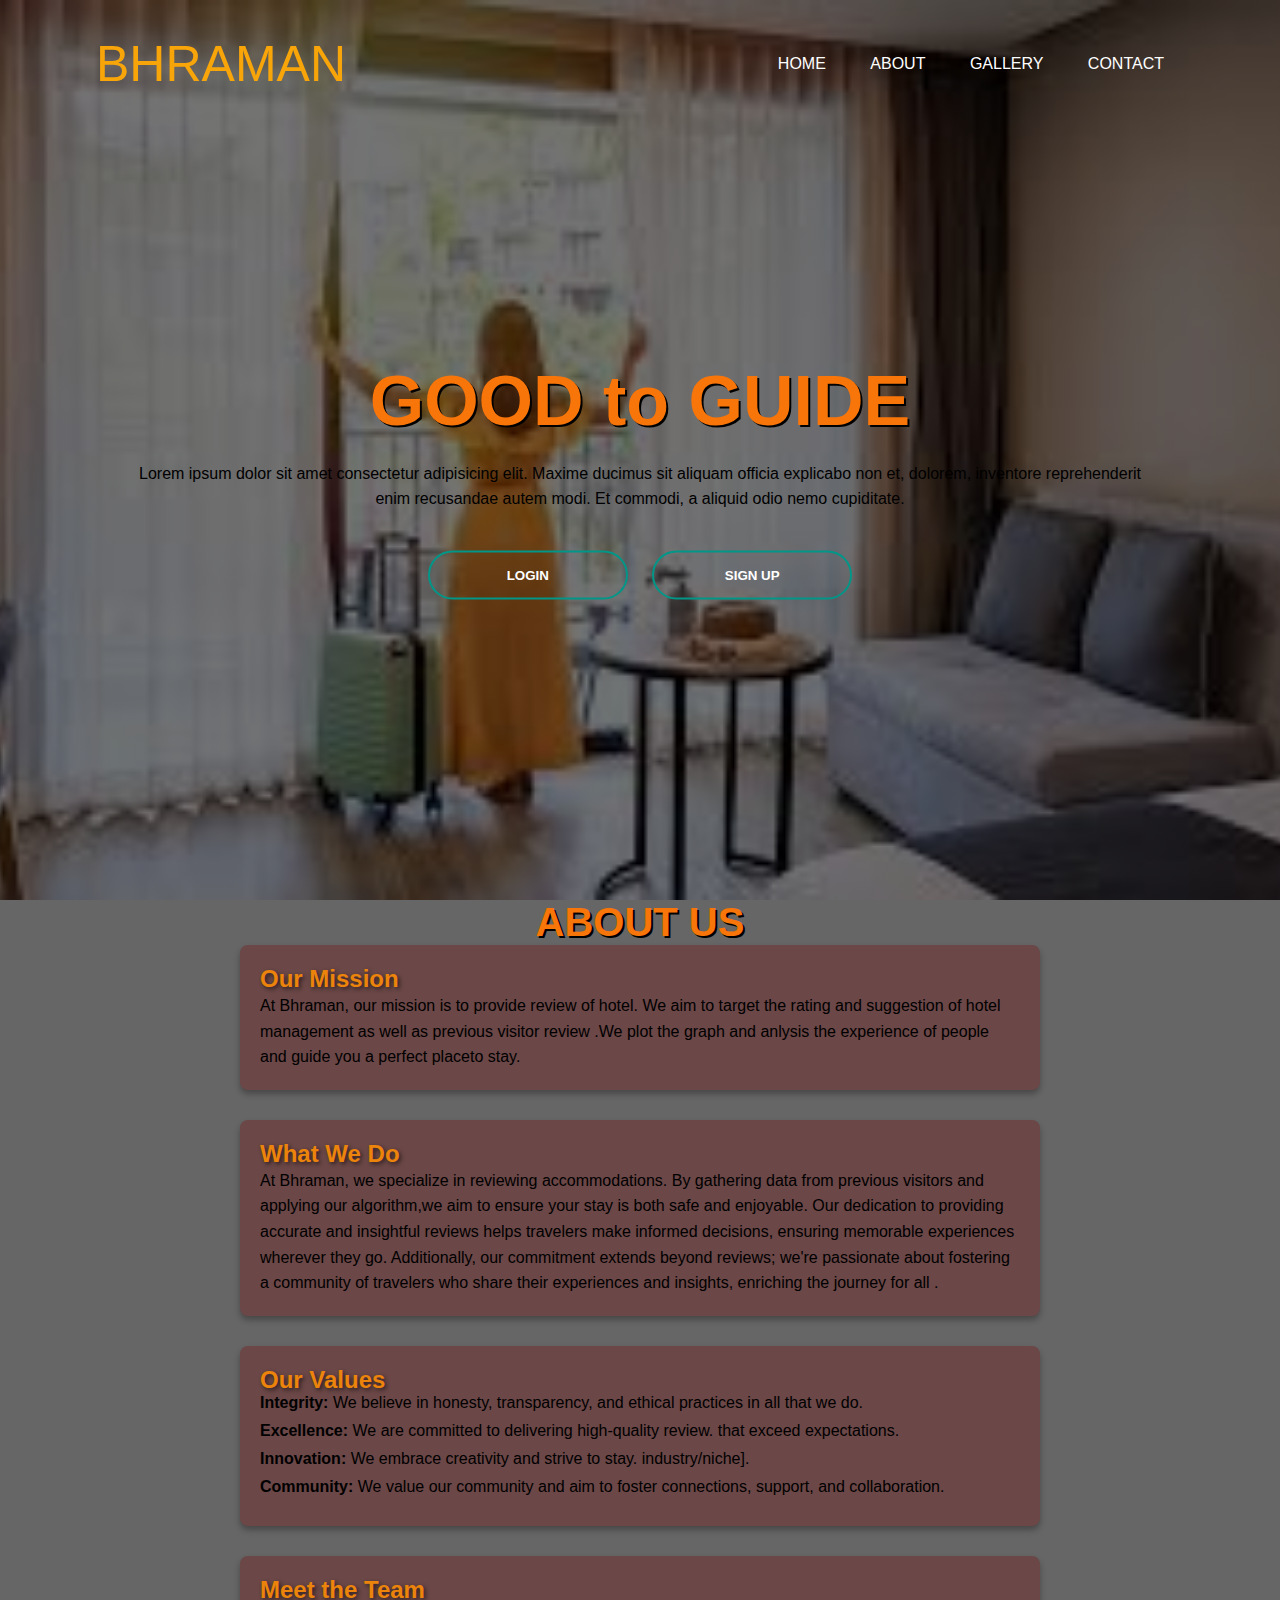
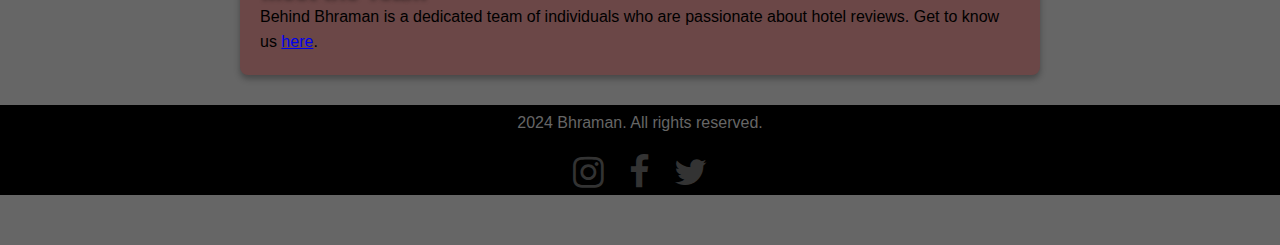
<file: index.html>
<!DOCTYPE html>
<html lang="en">

<head>
    <meta charset="UTF-8">
    <meta name="viewport" content="width=device-width, initial-scale=1.0">
    <title>Document</title>
    <link rel="stylesheet" href="style.css">
    <link rel="stylesheet" href="https://cdnjs.cloudflare.com/ajax/libs/font-awesome/4.7.0/css/font-awesome.min.css">
</head>

<body>
    <div class="banner">
        <div class="navbar">
            <a href="#" class="logo">BHRAMAN</a>
            <ul>
                <li><a href="#">HOME</a></li>
                <li><a href="ABOUT.html">ABOUT</a></li>
                <li><a href="#">GALLERY</a></li>
                <li><a href="CONTACT.html">CONTACT</a></li>
            </ul>
        </div>
        <div class="content">
            <h1>GOOD to GUIDE</h1>
            <p>Lorem ipsum dolor sit amet consectetur adipisicing elit. Maxime ducimus sit aliquam officia explicabo non
                et, dolorem, inventore reprehenderit <br>
                enim recusandae autem modi. Et commodi, a aliquid odio nemo
                cupiditate.</p>
            <div>
                <button type="button"><span></span><a href="LOGIN.html">LOGIN</a></button>
                <button type="button"><span></span><a href="SIGNUP.html">SIGN UP</a></button>
            </div>
        </div>
    </div>
    <!--------------------------------------about------------------------------------------------->
    <section>
        <center>
            <h1>ABOUT US </h1>
        </center>
        <div class="container">
            <section class="mission">
                <h2>Our Mission</h2>
                <p>At Bhraman, our mission is to provide review of hotel. We aim to target the rating and suggestion of
                    hotel management as well as previous visitor review .We plot the graph and anlysis the experience of
                    people and guide you a perfect placeto stay. </p>
            </section>
            <section class="what-we-do">
                <h2>What We Do</h2>
                <p> At Bhraman, we specialize in reviewing accommodations. By gathering data from previous visitors and
                    applying our algorithm,we aim to ensure your stay is both safe and enjoyable. Our dedication to
                    providing accurate and insightful reviews helps travelers make informed decisions, ensuring
                    memorable
                    experiences wherever they go. Additionally, our commitment extends beyond reviews; we're passionate
                    about fostering a community of travelers who share their experiences and insights, enriching the
                    journey
                    for all .</p>
            </section>
            <section class="values">
                <h2>Our Values</h2>
                <ul>
                    <li><strong>Integrity:</strong> We believe in honesty, transparency, and ethical practices in all
                        that
                        we do.</li>
                    <li><strong>Excellence:</strong> We are committed to delivering high-quality review.
                        that exceed expectations.</li>
                    <li><strong>Innovation:</strong> We embrace creativity and strive to stay.
                        industry/niche].</li>
                    <li><strong>Community:</strong> We value our community and aim to foster connections, support, and
                        collaboration.</li>
                </ul>
            </section>
            <section class="team">
                <h2>Meet the Team</h2>
                <p>Behind Bhraman is a dedicated team of individuals who are passionate about hotel reviews. Get to know
                    us
                    <a href="CONTACT.html">here</a>.
                </p>
            </section>
        </div>
        <footer>
            <p>2024 Bhraman. All rights reserved.</p><br>
            <i class="fa fa-instagram" style="font-size:36px"></i>
            <i class="fa fa-facebook" style="font-size:36px"></i>
            <i class="fa fa-twitter" style="font-size: 36px;"></i>
        </footer>
    </section>
</body>

</html>
</file>
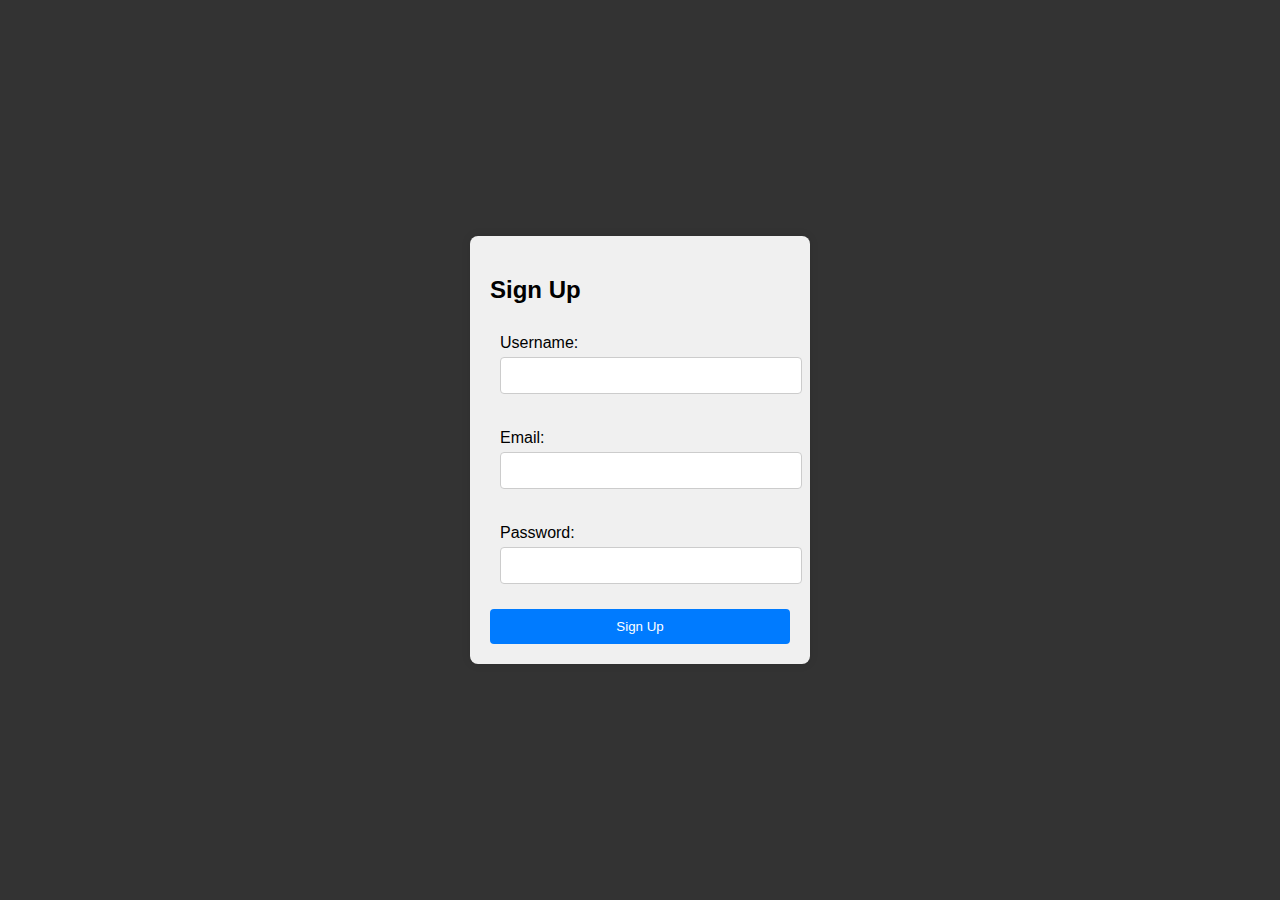
<file: SIGNUP.html>
<!DOCTYPE html>
<html lang="en">
<head>
    <meta charset="UTF-8">
    <meta name="viewport" content="width=device-width, initial-scale=1.0">
    <title>Login</title>
    <link rel="stylesheet" href="SIGNUP.css">
</head>
<body>
    <div class="login-container">
        <form class="signup-form">
            <h2>Sign Up</h2>
            <div class="input-group">
                <label for="signup-username">Username:</label>
                <input type="text" id="signup-username" name="signup-username" required>
            </div>
            <div class="input-group">
                <label for="signup-username">Email:</label>
                <input type="email" id="signup-username" name="signup-username" required>
            </div>
            <div class="input-group">
                <label for="signup-password">Password:</label>
                <input type="password" id="signup-password" name="signup-password" required>
            </div>
            <button type="submit">Sign Up</button>
        </form>
    </div>
</body>
</html>
</file>
<file: style.css>
* {
    margin: 0;
    padding: 0;
    font-family: sans-serif;
}

.banner {
    width: 100%;
    height: 100vh;

    background-image: linear-gradient(rgba(0, 0, 0, 0.55), rgba(0, 0, 0, 0.55)), url(background.jpg);
    background-color: #f0f0f0;
    /* Fallback background color */
    background-size: cover;
    background-position: center;
}

.navbar {
    width: 85%;
    margin: auto;
    padding: 35px 0;
    display: flex;
    align-items: center;
    justify-content: space-between;
}

.logo {
    width: 120px;

    font-size: 50px;
    text-decoration: none;
    /* Adjust the font size as needed */

    color: rgb(248, 165, 10);
    cursor: pointer;
}

.navbar ul li {
    list-style: none;
    display: inline-block;
    margin: 0 20px;
    position: relative;
}

.navbar ul li a {
    text-decoration: none;
    color: #fff;
    text-transform: uppercase;
}

.navbar ul li::after {
    content: '';
    height: 3px;
    width: 0;
    background: #009688;
    position: absolute;
    left: 0;
    bottom: -10px;
    transition: 0.5s;
}

.navbar ul li:hover::after {
    width: 100%;
}

.content {
    width: 100%;
    position: absolute;
    top: 50%;
    transform: translateY(-50%);
    text-align: center;
    color: #fff;
}

.content h1 {
    font-size: 70px;
    margin-top: 80px;
}

.content p {
    margin: 20px auto;
    font-weight: 100%;
    line-height: 25px;

}

button {
    width: 200px;
    padding: 15px 0;
    text-align: center;
    margin: 20px 10px;
    border-radius: 25px;
    font-weight: bold;
    border: 2px solid #009688;
    background: transparent;
    color: #fff;
    cursor: pointer;
    position: relative;
    overflow: hidden;

}

button a {
    color: #fff;
    text-decoration: none;
}

span {
    background: #009688;
    height: 100%;
    width: 0;
    border-radius: 25px;
    position: absolute;
    left: 0;
    bottom: 0;
    z-index: -1;
    transition: 0.5s;
}

button:hover span {
    width: 100%;
}

button:hover {
    border: none;
}

/*-----------------------------------------------about-----------------------------------------------------*/

body {
    font-family: Arial, sans-serif;
    margin: 0;
    padding: 0;
    background-color:#666 ;
}

section {
    margin-bottom: 50px;
}

h1 {
    color:rgb(248, 117, 10);
    font-size: 40px;
    text-shadow: 2px 2px black;
}

.container {
    max-width: 800px;
    margin: 0 auto;
    padding: 0 20px;
}

.mission, .what-we-do, .values, .team {
    margin-bottom: 30px;
    background-color:#6b4747;
    padding: 20px;
    border-radius: 8px;
    box-shadow: 0 4px 6px rgba(0, 0, 0, 0.3);
}

h2 {
    color:rgb(236, 132, 12);
    text-shadow: 2px 2px 4px rgba(0, 0, 0, 0.6);
}

p {
    color: black;
    line-height: 1.6;
}

ul {
    list-style-type: none;
    padding: 0;
}

li {
    margin-bottom: 10px;
}

footer {
    background-color: black;
    text-align: center;
    padding: 5px 0;
}

footer p {
    color: #666;
}

footer i {
    margin: 0 10px;
    color: #333;
    cursor: pointer;
}

footer i:hover {
    color: #f57208;
}
</file>
<file: SIGNUP.css>
body {
    font-family: Arial, sans-serif;
    margin: 0;
    padding: 0;
    background-color: #333; /* Background color for the whole page */
}

.login-container {
    width: 100%;
    height: 100vh;
    display: flex;
    justify-content: center;
    align-items: center;
}

.login-form {
    background-color: #fff; /* Background color for the left side (login form) */
    padding: 20px;
    border-radius: 8px;
    box-shadow: 0 0 10px rgba(0, 0, 0, 0.1);
    width: 300px;
    margin-right: 50px;
}

.login-form h1 {
    text-align: center;

}

.input-group {
    margin-bottom: 15px;
    padding: 10px;
}

.input-group label {
    display: block;
    margin-bottom: 5px;
}

.input-group input {
    width: 100%;
    padding: 10px;
    border-radius: 4px;
    border: 1px solid #ccc;
}

button {
    width: 100%;
    padding: 10px;
    background-color: #007bff;
    border: none;
    color: #fff;
    border-radius: 4px;
    cursor: pointer;
}

button:hover {
    background-color: #0056b3;
}

.error-message {
    color: red;
    text-align: center;
    margin-top: 10px;
    display: none;
}

/* New CSS for sign-up form */
.signup-form {
    background-color: #f0f0f0; /* Background color for the right side (sign-up form) */
    padding: 20px;
    border-radius: 8px;
    box-shadow: 0 0 10px rgba(0, 0, 0, 0.1);
    width: 300px;
}
</file>
